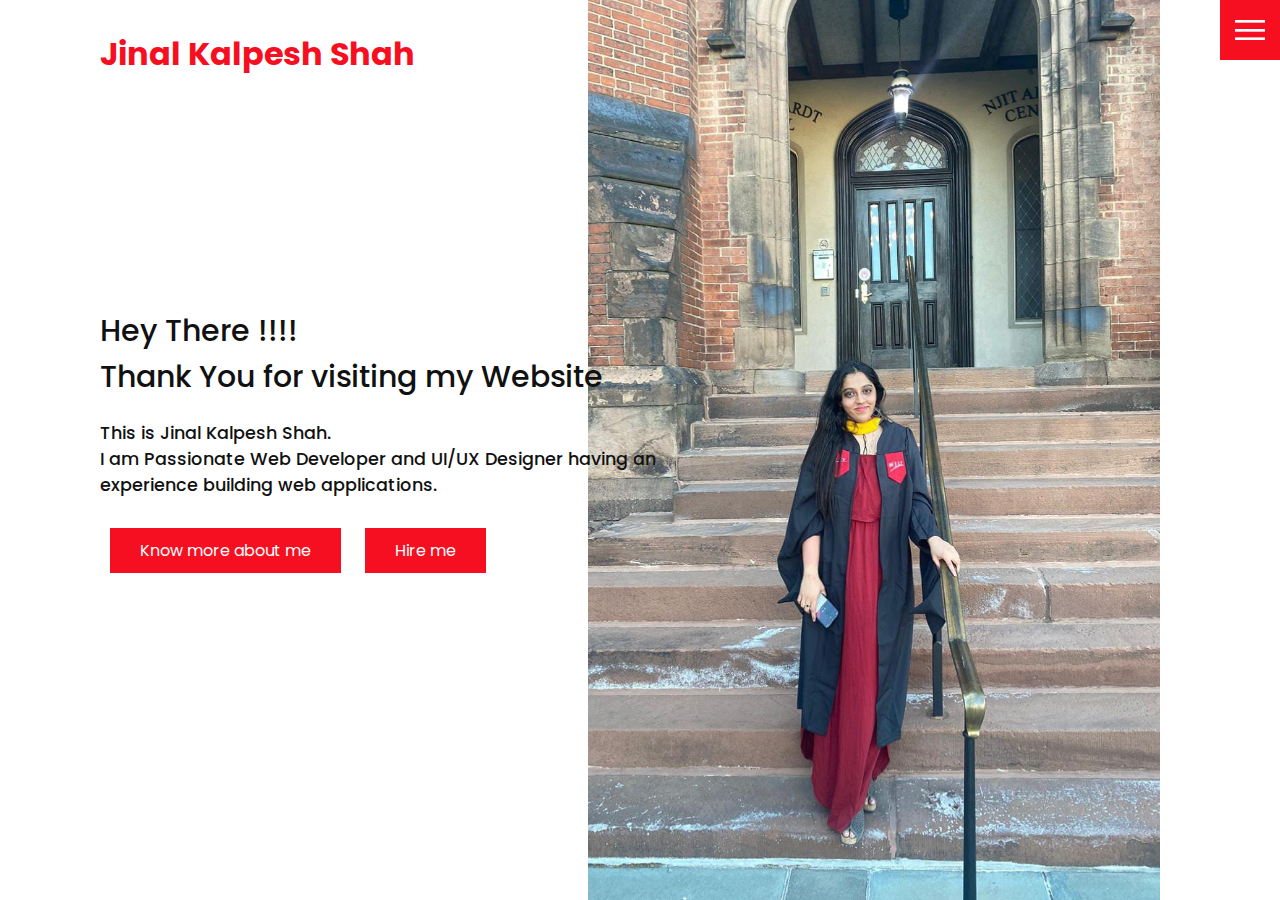
<file: index.html>
<!DOCTYPE html>
<html lang="en">
  <head>
    <meta charset="UTF-8" />
    <meta http-equiv="X-UA-Compatible" content="IE=edge" />
    <meta name="viewport" content="width=device-width, initial-scale=1.0" />
    <link rel="stylesheet" href="css/style.css" />
    <title>Jinal Kalpesh Shah | Portfolio Website</title>
  </head>
  <body>
    <header>
      <div class="logo">Jinal Kalpesh Shah</div>
      <div class="toggle"></div>
      <div class="navigation">
        <ul>
          <li><a href="index.html">Home</a></li>
          <li><a href="about.html">About Me</a></li>
          <li><a href="My_Projects.html">My Projects</a></li>
          <li><a href="services.html">Technologies</a></li>
          <li><a href="contact.html">Contact</a></li>

          
        </ul>
        <div class="social-bar">
          <ul>
            <li>
                <a href="https://www.facebook.com/profile.php?id=100011141354659">
                  <img src="images/facebook.png" target="_blank">
              </a>
            </li>
            <li>
              <a href="https://www.instagram.com/jinifying/?hl=en">
                <img src="images/instagram.png" target="_blank">
            </a>
          </li>
          <li>
              <a href="https://www.linkedin.com/in/jinal-kalpesh-shah-7b0152176/">
                <img src="images/linkedin.png" target="_blank" width="50px">
            </a>
          </li>
          <li>
              <a href="https://github.com/Jinalshah12345">
                <img src="images/github.png" target="_blank" width="50px">
            </a>
          </li>
        </ul>
        <a href="mailto:jinalshah542@gmail.com" class="email-icon">
            <img src="images/email.png">
        </a>
        </div>
    </div>
</header>
    <section class="home">
      <img src="images/JiniP1.jpeg" class="home-img" alt="" />
      <div class="home-content">
        <h1>
          Hey There !!!! <br />
          Thank You for visiting my Website
        </h1>
        <p class="home-para">
          This is Jinal Kalpesh Shah. <br>I am Passionate Web Developer and UI/UX Designer having an experience building web applications.
        </p>
        <a href="about.html" class="btn">Know more about me</a>
        <a href="contact.html" class="btn">Hire me</a>
      </div>
    </section>

    <script src="js/script.js"></script>
  </body>
</html>
</file>
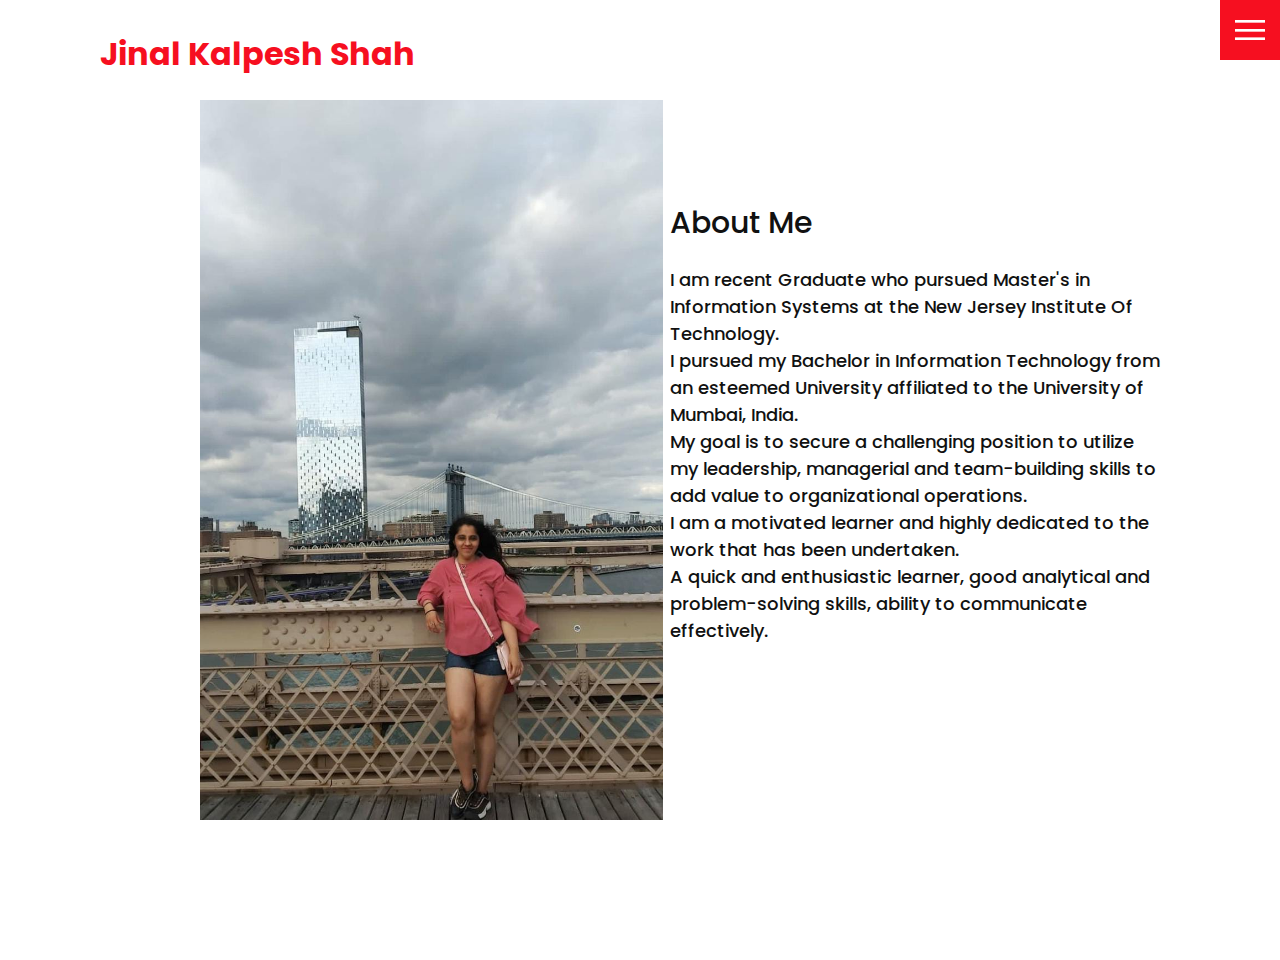
<file: about.html>
<!DOCTYPE html>
<html lang="en">
  <head>
    <meta charset="UTF-8" />
    <meta http-equiv="X-UA-Compatible" content="IE=edge" />
    <meta name="viewport" content="width=device-width, initial-scale=1.0" />
    <link rel="stylesheet" href="css/style.css" />
    <title>Jinal Kalpesh Shah | Portfolio Website</title>
  </head>
  <body>
    <header>
      <div class="logo">Jinal Kalpesh Shah</div>
      <div class="toggle"></div>
      <div class="navigation">
        <ul>
          <li><a href="index.html">Home</a></li>
          <li><a href="about.html">About Me</a></li>
          
          <li><a href="My_Projects.html">My Projects</a></li>
          <li><a href="services.html">Technologies</a></li>
          <li><a href="contact.html">Contact</a></li>

          
        </ul>
        <div class="social-bar">
            <ul>
              <li>
                  <a href="https://www.facebook.com/profile.php?id=100011141354659">
                    <img src="images/facebook.png" target="_blank">
                </a>
              </li>
              <li>
                <a href="https://www.instagram.com/jinifying/?hl=en">
                  <img src="images/instagram.png" target="_blank">
              </a>
            </li>
            <li>
                <a href="https://www.linkedin.com/in/jinal-kalpesh-shah-7b0152176/">
                  <img src="images/linkedin.png" target="_blank" width="50px">
              </a>
            </li>
            <li>
                <a href="https://github.com/Jinalshah12345">
                  <img src="images/github.png" target="_blank" width="50px">
              </a>
            </li>
          </ul>
          <a href="mailto:jinalshah542@gmail.com" class="email-icon">
              <img src="images/email.png">
          </a>
          </div>
      </div>
</header>
<section>
    <img src="/images/JiniP3.jpeg" class="about-img">
    <div class="about-content">
        <h1> About Me </h1>
        <p class="text">I am recent Graduate who pursued Master's in Information Systems at the New Jersey Institute Of Technology. <br>
            I pursued my Bachelor in Information Technology from an esteemed University affiliated to the University of Mumbai, India.<br>
            My goal is to secure a challenging position to utilize my leadership, managerial and team-building skills to add value to organizational operations.<br>
            I am a motivated learner and highly dedicated to the work that has been undertaken.<br>
            A quick and enthusiastic learner, good analytical and problem-solving skills, ability to communicate effectively.<br>

           
        </p>
         
         
    </div>
</section>

    <script src="js/script.js"></script>
  </body>
</html>
</file>
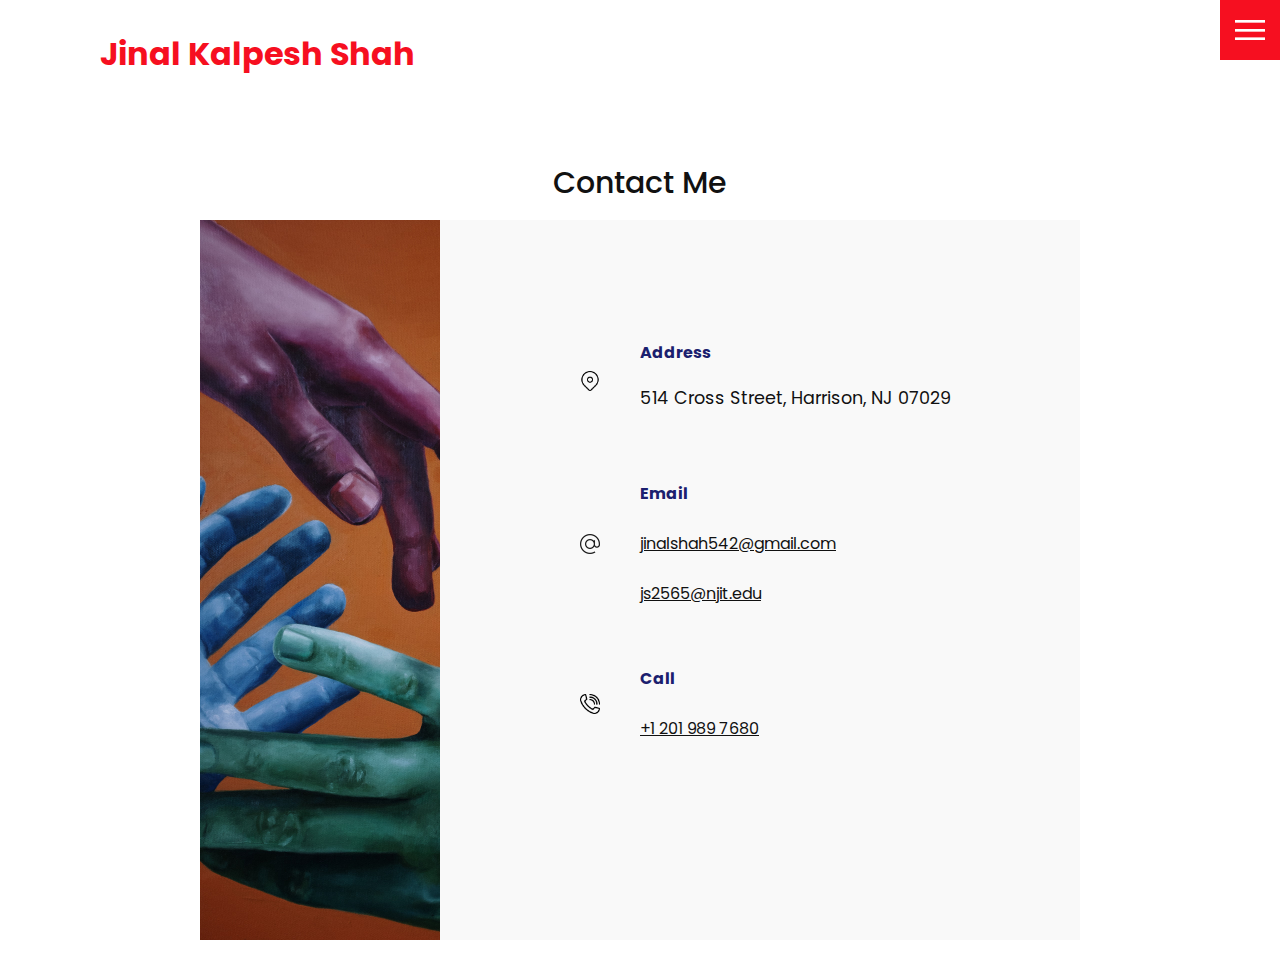
<file: contact.html>
<!DOCTYPE html>
<html lang="en">
  <head>
    <meta charset="UTF-8" />
    <meta http-equiv="X-UA-Compatible" content="IE=edge" />
    <meta name="viewport" content="width=device-width, initial-scale=1.0" />
    <link rel="stylesheet" href="css/style.css" />
    <title>Jinal Kalpesh Shah | Portfolio Website </title>
  </head>
  <body>
    <header>
      <div class="logo">Jinal Kalpesh Shah</div>
      <div class="toggle"></div>
      <div class="navigation">
        <ul>
          <li><a href="index.html">Home</a></li>
          <li><a href="about.html">About Me</a></li>
          
          <li><a href="My_Projects.html">My Projects</a></li>
          <li><a href="services.html">Technologies</a></li>
          <li><a href="contact.html">Contact</a></li>

        </ul>
        <div class="social-bar">
          <ul>
            <li>
                <a href="https://www.facebook.com/profile.php?id=100011141354659">
                  <img src="images/facebook.png" target="_blank">
              </a>
            </li>
            <li>
              <a href="https://www.instagram.com/jinifying/?hl=en">
                <img src="images/instagram.png" target="_blank">
            </a>
          </li>
          <li>
              <a href="https://www.linkedin.com/in/jinal-kalpesh-shah-7b0152176/">
                <img src="images/linkedin.png" target="_blank" width="50px">
            </a>
          </li>
          <li>
              <a href="https://github.com/Jinalshah12345">
                <img src="images/github.png" target="_blank" width="50px">
            </a>
          </li>
        </ul>
        <a href="mailto:jinalshah542@gmail.com" class="email-icon">
            <img src="images/email.png">
        </a>
        </div>
    </div>
    </header>

    <section>
      <div>
      <h1 class="contact-h1">Contact Me</h1>
</div>
  
       <br>
     
        <img src="/images/contact.jpg" class="contact-img">
      </div>
        <div class="contact-info">
          <div class="info-box">
            <img src="images/address.png" class="contact-icon" alt="" />
            <div class="details">
              <h4>Address</h4>
              <p>514 Cross Street, Harrison, NJ 07029</p>
            </div>
          </div>
          <div class="info-box">
            <img src="images/email.png" class="contact-icon" alt="" />
            <div class="details">
              <h4>Email</h4><br>
              <a href="mailto:jinalshah542@gmail.com">jinalshah542@gmail.com</a> <br><br>
              <a href="mailto:js2565@njit.edu">js2565@njit.edu</a>
            </div>
          </div>
          <div class="info-box">
            <img src="images/call.png" class="contact-icon" alt="" />
            <div class="details">
              <h4>Call</h4><br>
              <a href="tel:+12019897680">+1 201 989 7680</a>
              
            </div>
          </div>
        </div>
      
            
             
             
        </div>
    </section>

        
    

    <script src="js/script.js"></script>
  </body>
</html>
</file>
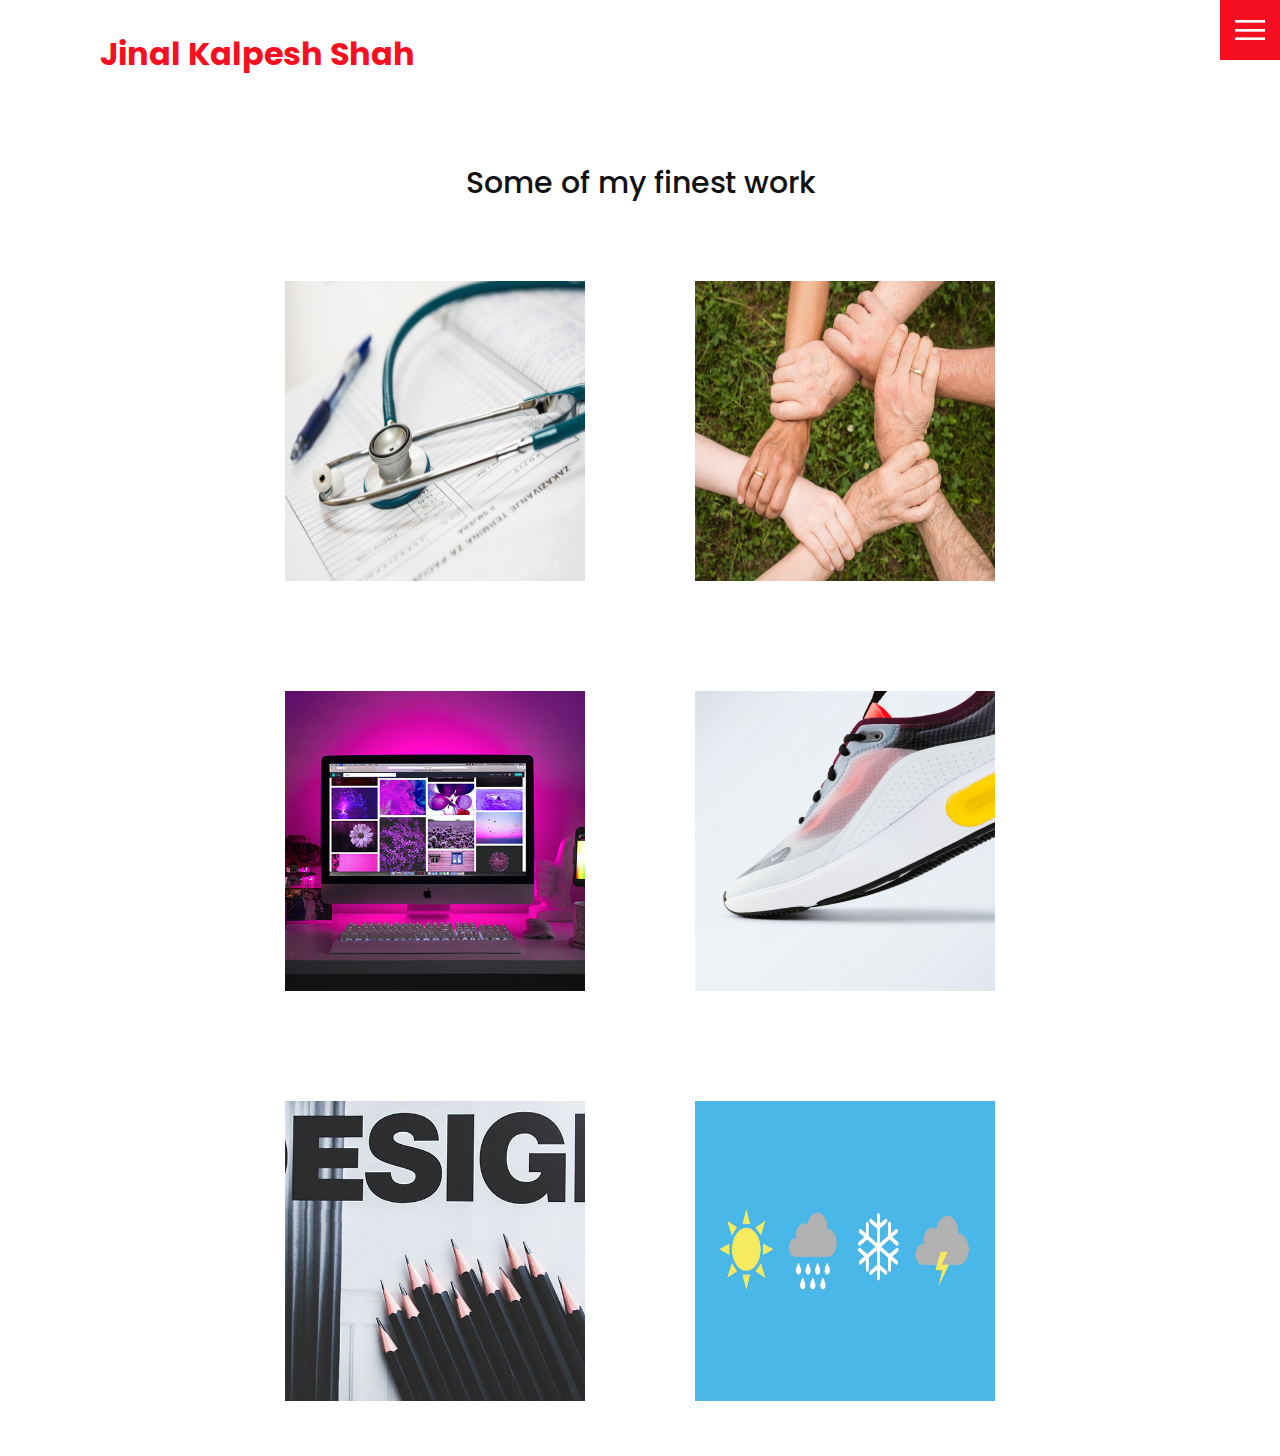
<file: My_Projects.html>
<!DOCTYPE html>
<html lang="en">
  <head>
    <meta charset="UTF-8" />
    <meta http-equiv="X-UA-Compatible" content="IE=edge" />
    <meta name="viewport" content="width=device-width, initial-scale=1.0" />
    <link rel="stylesheet" href="css/style.css" />
    <title>Jinal Kalpesh Shah | Portfolio Website</title>
  </head>
  <body>
    <header>
      <div class="logo">Jinal Kalpesh Shah</div>
      <div class="toggle"></div>
      <div class="navigation">
        <ul>
          <li><a href="index.html">Home</a></li>
          <li><a href="about.html">About Me</a></li>
          <li><a href="My_Projects.html">My Projects</a></li>
          <li><a href="services.html">Technologies</a></li>
          <li><a href="contact.html">Contact</a></li>
        </ul>
        <div class="social-bar">
          <ul>
            <li>
                <a href="https://www.facebook.com/profile.php?id=100011141354659">
                  <img src="images/facebook.png" target="_blank">
              </a>
            </li>
            <li>
              <a href="https://www.instagram.com/jinifying/?hl=en">
                <img src="images/instagram.png" target="_blank">
            </a>
          </li>
          <li>
              <a href="https://www.linkedin.com/in/jinal-kalpesh-shah-7b0152176/">
                <img src="images/linkedin.png" target="_blank" width="50px">
            </a>
          </li>
          <li>
              <a href="https://github.com/Jinalshah12345">
                <img src="images/github.png" target="_blank" width="50px">
            </a>
          </li>
        </ul>
        <a href="mailto:jinalshah542@gmail.com" class="email-icon">
            <img src="images/email.png">
        </a>
        </div>
    </div>
    </header>

    <section>
      <div class="title">
        <h1>Some of my finest work</h1>
       </div>

      <div class="portfolio">
        <div class="item">
          <img src="images/health.jpg" alt="" />
          <div class="action">
           
            <a href="http://healthintel.herokuapp.com/">Launch</a>
            
          </div>
         
        </div>
        <div class="item">
          <img src="images/volunteer.jpg" alt="" />
          <div class="action">
            
            <a href="https://volunteerrealm.herokuapp.com/">Launch</a>
          </div>
        </div>
        <div class="item">
          <img src="images/portfolio-item14.jpg" alt="" />
          <div class="action">
            <a href="https://wonderful-bohr-05200c.netlify.app/">Launch</a>
          </div>
        </div>
        <div class="item">
          <img src="images/product.jpg" alt="" />
          <div class="action">
            <a href="https://goofy-einstein-d07a13.netlify.app/">Launch</a>
          </div>
        </div>
        <div class="item">
          <img src="images/portfolio-item10.jpg" alt="" />
          <div class="action">
            <a href="https://agitated-jang-623b10.netlify.app/">Launch</a>
          </div>
        </div>
        <div class="item">
          <img src="images/weather.jpg" alt="" />
          <div class="action">
            <a href="https://weather-codewithjinal.herokuapp.com/">Launch</a>
          </div>
        </div>
        
      </div>
    </section>

    <script src="js/script.js"></script>
  </body>
</html>
</file>
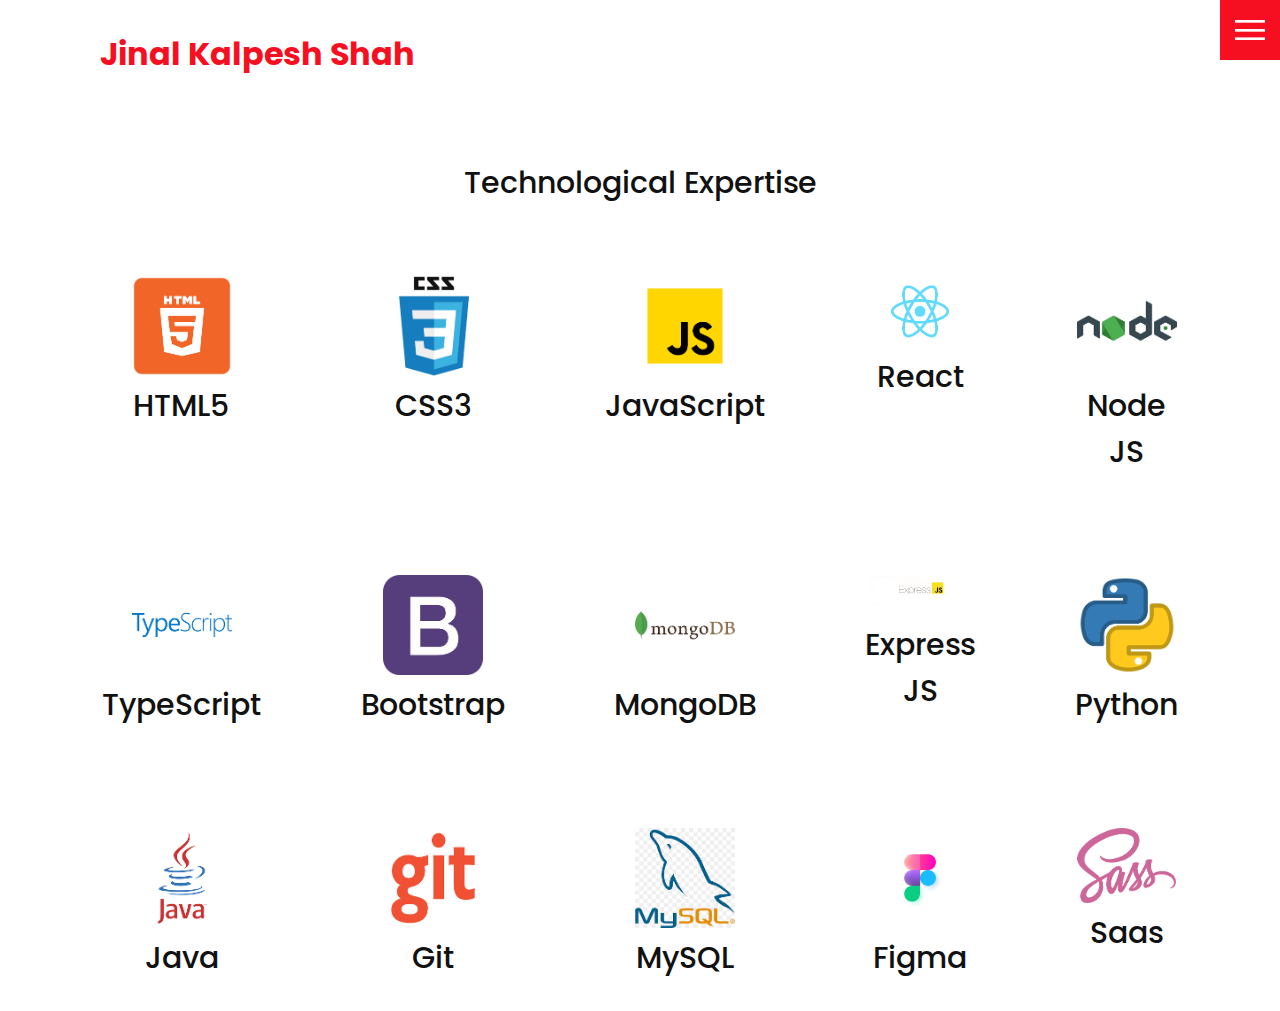
<file: services.html>
<!DOCTYPE html>
<html lang="en">
  <head>
    <meta charset="UTF-8" />
    <meta http-equiv="X-UA-Compatible" content="IE=edge" />
    <meta name="viewport" content="width=device-width, initial-scale=1.0" />
    <link rel="stylesheet" href="css/style.css" />
    <title>Jinal Kalpesh Shah | Portfolio Website </title>
  </head>
  <body>
    <header>
      <div class="logo">Jinal Kalpesh Shah</div>
      <div class="toggle"></div>
      <div class="navigation">
        <ul>
          <li><a href="index.html">Home</a></li>
          <li><a href="about.html">About Me</a></li>
          
          <li><a href="My_Projects.html">My Projects</a></li>
          <li><a href="services.html">Technologies</a></li>
          <li><a href="contact.html">Contact</a></li>

        </ul>
        <div class="social-bar">
          <ul>
            <li>
                <a href="https://www.facebook.com/profile.php?id=100011141354659">
                  <img src="images/facebook.png" target="_blank">
              </a>
            </li>
            <li>
              <a href="https://www.instagram.com/jinifying/?hl=en">
                <img src="images/instagram.png" target="_blank">
            </a>
          </li>
          <li>
              <a href="https://www.linkedin.com/in/jinal-kalpesh-shah-7b0152176/">
                <img src="images/linkedin.png" target="_blank" width="50px">
            </a>
          </li>
          <li>
              <a href="https://github.com/Jinalshah12345">
                <img src="images/github.png" target="_blank" width="50px">
            </a>
          </li>
        </ul>
        <a href="mailto:jinalshah542@gmail.com" class="email-icon">
            <img src="images/email.png">
        </a>
        </div>
    </div>
    </header>

    <section>
      <div class="title">
        <h1>Technological Expertise</h1>
      </div>
      <div class="services">
        <div class="service">
          <div class="icon">
            <img src="images/html5.png" alt="" />
            <h1>HTML5</h1>
          </div>
        
        </div>
        <div class="service">
          <div class="icon">
            <img src="images/css.png" alt="" />
            <h1>CSS3</h1>
            
          </div>
         
        </div>
        <div class="service">
          <div class="icon">
            <img src="images/JS.png" alt="" />
            <h1>JavaScript</h1>
          </div>
          
        </div>
        <div class="service">
          <div class="icon">
            <img src="images/REACT.png" alt="" />
            <h1>React</h1>
          </div>
        
        </div>
        <div class="service">
          <div class="icon">
            <img src="images/NODE.png" alt="" />
            <h1>Node JS</h1>
          </div>
        
        </div>
        <div class="service">
          <div class="icon">
            <img src="images/typescript.png" alt="" />
            <h1>TypeScript</h1>
          </div>
        
        </div>

        <div class="service">
          <div class="icon">
            <img src="images/bootstrap.png" alt="" />
            <h1>Bootstrap</h1>
          </div>
        
        </div>
        <div class="service">
          <div class="icon">
            <img src="images/mongo.png" alt="" />
            <h1>MongoDB</h1>
          </div>
        
        </div>
        <div class="service">
          <div class="icon">
            <img src="images/express.png" alt="" />
            <h1>Express JS</h1>
          </div>
        
        </div>

        <div class="service">
          <div class="icon">
            <img src="images/python.png" alt="" />
            <h1>Python</h1>
          </div>
        
        </div>

        <div class="service">
          <div class="icon">
            <img src="images/java.png" alt="" />
            <h1>Java</h1>
          </div>
        
        </div>
        <div class="service">
          <div class="icon">
            <img src="images/git.png" alt="" />
            <h1>Git</h1>
          </div>
        
        </div>
        <div class="service">
          <div class="icon">
            <img src="images/mysql.png" alt="" />
            <h1>MySQL</h1>
          </div>
        
        </div>
        <div class="service">
          <div class="icon">
            <img src="images/figma.jpg" alt="" />
            <h1>Figma</h1>
          </div>
        
        </div>
        <div class="service">
          <div class="icon">
            <img src="images/saas.png" alt="" />
            <h1>Saas</h1>
          </div>
        
        </div>
      </div>
    </section>

    <script src="js/script.js"></script>
  </body>
</html>
</file>
<file: css/style.css>
@import url('https://fonts.googleapis.com/css?family=Poppins:200,300,400,500,600,700,800,900&display=swap');

:root {
  --primary-color: #f60f20;
  --secondary-color: #1b206e;
}

/* BASE STYLES */
* {
  box-sizing: border-box;
  margin: 0;
  padding: 0;
}

html,
body {
  font-family: 'Poppins', sans-serif;
  color: #111;
}

h1 {
  font-size: 30px;
  font-weight: 500;
}

p {
  margin: 20px 0 10px;
  font-size: 1.1rem;
}

section {
  display: flex;
  flex-direction: column;
  height: 100vh;
  align-items: center;
  padding: 100px;
  margin-top: 60px;
}

section.home {
  flex-direction: row;
  margin-top: 0;
}

/* BUTTON */
.btn{
  background:#f60f20;
  color:white;
  text-decoration: none;
  padding: 10px 30px;
  margin:20px 10px;
  cursor: pointer;
  display: inline-block;

}


.btn:hover {
  transform: scale(1.1);
}

.logo {
  position: absolute;
  top: 30px;
  left: 100px;
  font-size: 2rem;
  font-weight: 700;
  z-index: 20;
  color: #f60f20;
}

/* TOGGLE */
.toggle {
  position: fixed;
  top: 0;
  right: 0;
  width: 60px;
  height: 60px;
  background: var(--primary-color) url(../images/menu.png);
  background-size: 30px;
  background-position: center;
  background-repeat: no-repeat;
  z-index: 20;
  cursor: pointer;
}

.toggle.active {
  background: var(--primary-color) url(../images/close.png);
  background-size: 25px;
  background-position: center;
  background-repeat: no-repeat;
}

/* NAVIGATION */
.navigation {
  position: fixed;
  top: 0;
  left: 100%;
  width: 100%;
  height: 100%;
  background-color: #fff;
  z-index: 15;
  display: flex;
  justify-content: center;
  align-items: center;
}

.navigation.active {
  left: 0;
}

.navigation ul {
  position: relative;
}

.navigation ul li {
  position: relative;
  list-style: none;
  text-align: center;
}

.navigation ul li a {
  font-size: 2.2rem;
  color: #111;
  text-decoration: none;
  font-weight: 300;
}

.navigation ul li a:hover {
  color: var(--primary-color);
}

.navigation .social-bar {
  position: absolute;
  top: 0;
  left: 0;
  width: 60px;
  height: 100%;
  display: flex;
  justify-content: center;
  align-items: center;
}

.navigation .social-bar a {
  display: inline-block;
  transform: scale(0.5);
}

.navigation .email-icon {
  position: absolute;
  bottom: 20px;
  transform: scale(0.5);
}

/* HOMEPAGE */
.home-content {
  position: relative;
  z-index: 10;
  max-width: 600px;
}

.home-img {
  position: absolute;
  bottom: 0;
  right: 120px;
  height: 110%;

}

/* SERVICES PAGE */
.services {
  margin-top: 40px;
  display: grid;
  grid-template-columns: repeat(5, 1fr);
  gap: 40px;
  text-align: center;
}

.services .service {
  padding: 30px;
}

.services .service:hover {
  box-shadow: 0 10px 30px rgba(0, 0, 0, 0.1);
}

.services .service h2 {
  font-size: 24px;
  font-weight: 500;
  margin-top: 20px;
  color: var(--secondary-color);
}

.services .service .icon img {
  max-width: 100px;
}

/* WORK PAGE */
.portfolio {
  display: flex;
  flex-wrap: wrap;
  justify-content: center;
  margin-top: 20px;
}

.portfolio .item {
  position: relative;
  width: 300px;
  height: 300px;
  margin: 55px;
}

.portfolio .item img {
  width: 100%;
  height: 100%;
}

.portfolio .item .action {
  position: absolute;
  top: 0;
  left: 0;
  width: 100%;
  height: 100%;
  background: rgba(0, 0, 0, 0.8);
  display: flex;
  justify-content: center;
  align-items: center;
  opacity: 0;
  transition: 0.5s;
}

.portfolio .item:hover .action {
  opacity: 1;
}

.portfolio .item .action a {
  display: inline-block;
  color: #fff;
  text-decoration: none;
  border: 1px solid #fff;
  padding: 5px 15px;
}

.about-img{
  position: absolute;
  align-items: center;
  left: 200px;
  bottom: 0;
  height:80%;
  top: 100px;
  
}

.about-content{
  z-index: 10;
  max-width: 1000px;
  position:relative;
  padding: 20px;
  margin-top: 20px;
  margin-left: 550px;
}

.text{
  font-size:18px;
  font-weight: 500;
  
}

.text:hover{
  color:#f60f20;
}

.home-para{
  font-weight:500;
}

.home-para:hover{
  color:#f60f20;
}

.contact {
  position: relative;
  width: 100%;
  margin-top: 100px;
  display: flex;
  justify-content: space-between;
  align-items: flex-start;
}

.contact-form {
  position: relative;
  background: #f9f9f9;
  width: calc(100% - 400px);
  padding: 60px 40px 20px;
}

.contact-form form {
  width: 100%;
}

.contact-form .row {
  width: 100%;
  display: flex;
}

.contact-form .input50 {
  width: 50%;
  margin: 0 10px;
}

.contact-form .input100 {
  width: 100%;
  margin: 0 10px;
}

.contact-form .row input,
.contact-form .row textarea {
  position: relative;
  border: 1px solid rgba(0, 0, 0, 0.2);
  color: #111;
  background: transparent;
  width: 100%;
  padding: 10px;
  outline: none;
  font-size: 16px;
  font-weight: 300;
  margin: 10px 0;
  resize: none;
}

.contact-form .row textarea {
  height: 150px;
}

.contact-form .row input[type='submit'] {
  background-color: var(--secondary-color);
  color: #fff;
  margin: 0;
  text-transform: uppercase;
  letter-spacing: 2px;
  font-weight: 300;
  border: 0;
  cursor: pointer;
}

.contact-info {
  width: 50%;
  background: #f9f9f9;
  padding: 60px 40px 20px;
  position:absolute;
  right: 200px;
  justify-content: center;
  align-items:center;
  height: 80%;
  top: 220px;
}

.contact-info .info-box {
  display: flex;
  align-items: flex-start;
  margin-bottom: 40px;
  position:relative;
  margin-top: 60px;
  align-items:center;
  margin-left: 100px;
}

.contact-info .info-box .contact-icon {
  width: 20px;
  margin-right: 40px;
}

.contact-info .info-box .details h4 {
  color: var(--secondary-color);
}

.contact-info .info-box .details p,
.contact-info .info-box .details a {
  color: #111;
}

.contact-h1{
  position:absoolute;
  top:50px;
  align-items:center;
  justify-content:center;
}

.contact-img {
  position: absolute;
  align-items: center;
  left: 200px;
  bottom: 0;
  height:80%;
  top: 220px;
  
}



@media (max-width: 768px) {

  .home-img{
    display:none;
  }
  .services {
    grid-template-columns: 1fr;
  }

  .services .service {
    box-shadow: 0 10px 30px rgba(0, 0, 0, 0.1);
  }
}
</file>
